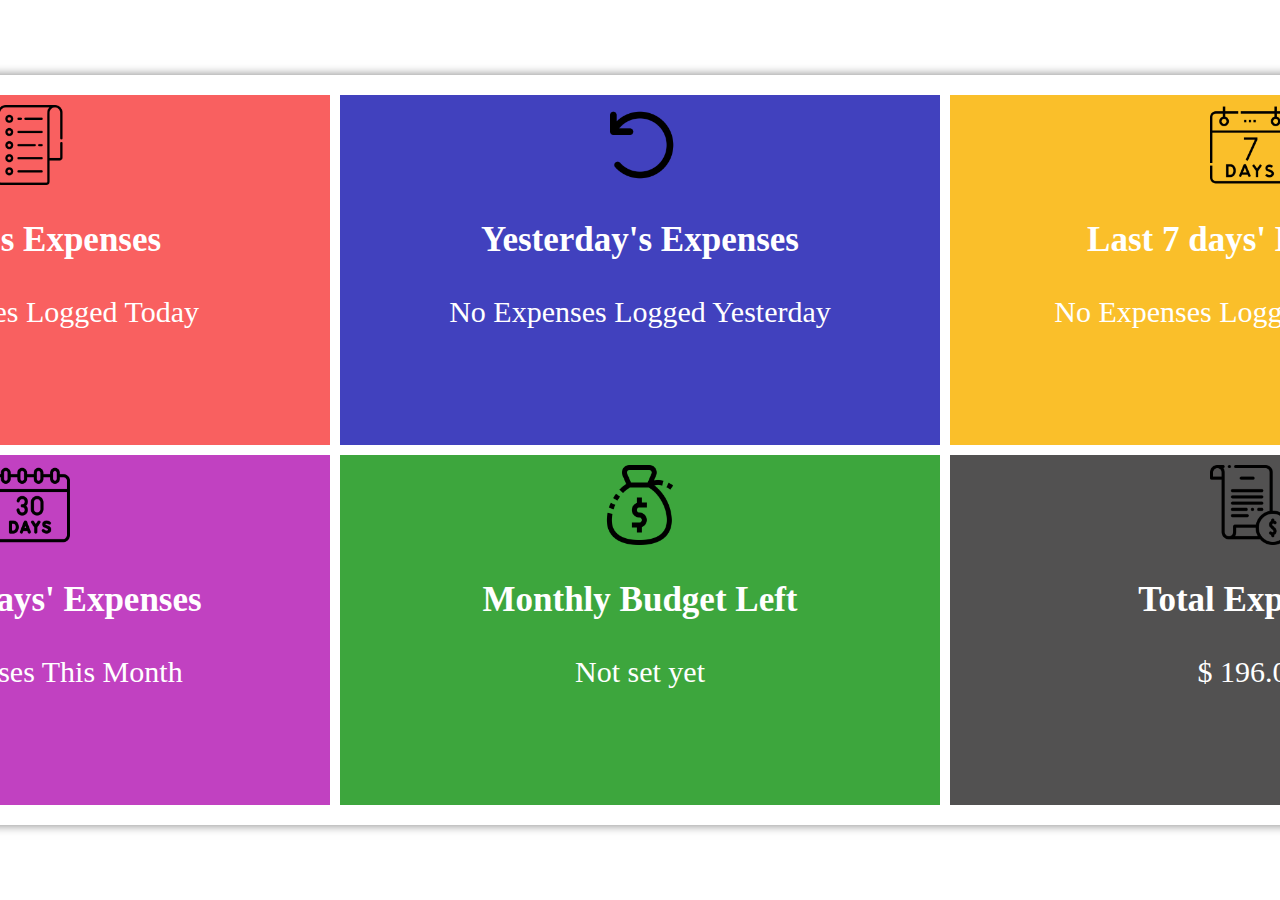
<file: Budget-Tracker/index.html>
<!DOCTYPE html>
<html lang="en">
<head>
    <meta charset="UTF-8">
    <meta name="viewport" content="width=device-width, initial-scale=1.0">
    <link rel="stylesheet" href="styles.css">

    <title>Document</title>
</head>
<body>
    <div class="grid-container">
        <div class="grid item1">
            <img src="Icons/list.png" class="mid" alt="Today's Expenses" height="80px" width="80px" >
            <p class="head">Today's Expenses</p>
            <p class="content">No Expenses Logged Today </p>
        </div>
        <div class="grid item2">
            <img src="Icons/rotate.png" class="mid" alt="Yesterday's Expenses" height="80px" width="80px">
            <p class="head">Yesterday's Expenses</p>
            <p class="content">No Expenses Logged Yesterday</p>
        </div>
        <div class="grid item3" >
            <img src="Icons/week.png" class="mid" alt="Weekly Expenses" height="80px" width="80px">
            <p class="head">Last 7 days' Expenses</p>
            <p class="content">No Expenses Logged This Week</p>
        </div>
        <div class="grid item4">
            <img src="Icons/month.png" class="mid" alt="Monthly Expenses" height="80px" width="80px">
            <p class="head">Last 30 days' Expenses</p>
            <p class="content">No Expenses This Month</p>
        </div>
        <a href="budg.html">
        <div class="grid item5">
            <img src="Icons/money.png" class="mid" alt="Monthly Budget" height="80px" width="80px">
            <p class="head">Monthly Budget Left</p>
            <p class="content">Not set yet</p>
        </div>
        </a>
        <div class="grid item6">
            <img src="Icons/contract.png" class="mid" alt="Total Expenses" height="80px" width="80px">
            <p class="head">Total Expenses</p>
            <p class="content">$ 196.00</p>
        </div>
      </div>
</body>
</html>
</file>
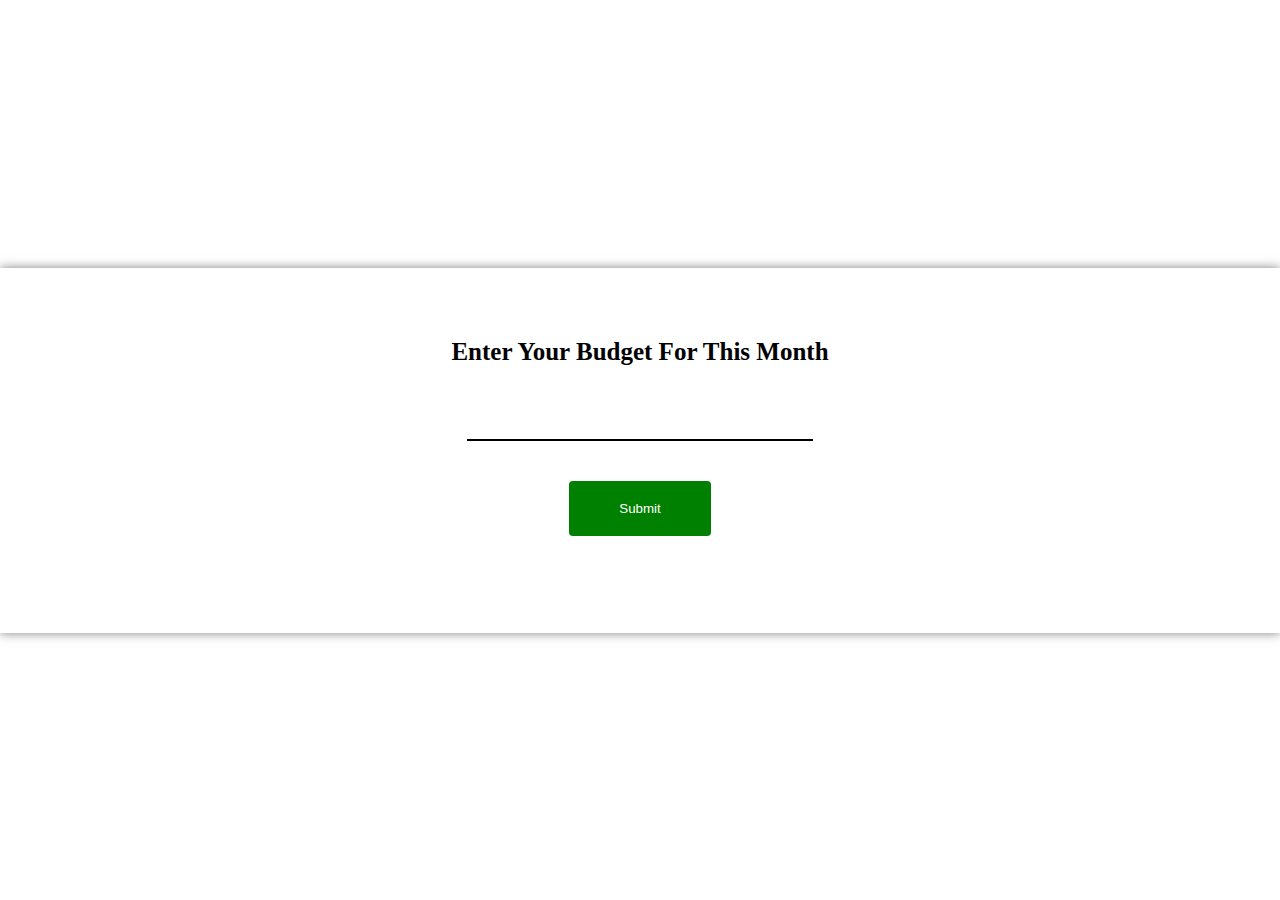
<file: Budget-Tracker/budg.html>
<!DOCTYPE html>
<html lang="en">
<head>
    <meta charset="UTF-8">
    <meta name="viewport" content="width=device-width, initial-scale=1.0">
    <link rel="stylesheet" href="styles.css">
    <title>Document</title>
</head>
<body>
    <div class="grid-container1">
        <div class="txt">
            <label class="bud" >Enter Your Budget For This Month </label>
            <input type="text"></div>
        <button type="submit" class="sub">Submit</button>
    </div>
</body>
</html>
</file>
<file: Budget-Tracker/styles.css>
body { 
  margin: 0;
  height: 100vh;
  display: flex;
  justify-content: center;
  align-items: center;
}

.grid-container {
    border: 1px solid black;
    padding:20px;
    display: grid;
    grid-template-columns: repeat(3, 1fr);
    grid-template-rows: repeat(2, 1fr);
    grid-gap: 10px;
    border: none;
    box-shadow: 0 0 10px rgba(0, 0, 0, 0.5);
  }

  
  .grid-item {
    border: 1px solid black;
    padding: 10px;
    height: 100px;
    width: 550px;
  }
  
  .head{
    text-align: center;
    color: #FFF;
    font-family: Inter;
    font-size: 35px;
    font-style: normal;
    font-weight: 800;
    line-height: normal;
  }

  .content{
    text-align: center;
    color: #FFF;
    font-family: Inter;
    font-size: 30px;
    font-style: normal;
    font-weight: 500;
    line-height: normal;
  }

  .grid{
    height: 350px;
    width: 600px;
  }

  .item1{
    background-color: #f96060;
  }

  .item2{
    background-color: #4141BE;
  }

  .item3{
    background-color: #FABF2A;
  }

  .item4{
    background-color: #C141C1;
  }

  .item5{
    position: fixed;
    background-color: #3DA63D;
  }

  .item6{
    background-color: #525151;
  }

  img {
    display: block;
    margin: auto;
    margin-top: 10px;
  }

  .bud{
    font-weight: bold;
    font-size: 25px;
    display: block;
    margin-bottom: 40px;
  }
  
  .grid-container1{
    height: 25%;
     width: 100%;
     text-align: center;
     background: #fff;
     padding: 70px; 
     border: none;
     box-shadow: 0 0 10px rgba(0, 0, 0, 0.5);
  }

.grid-container1 .txt input{
    height: 100%;
    width: 30%;
    font-size: 27px;
    border: none;
    border-bottom: 2px solid black;
}

  .sub{
    margin-top: 10px;
    padding: 20px 50px 20px 50px;
    border-radius: 4px;
    display: inline-block;
    background-color: green;
    color: white;
    border: none;
    margin-top: 40px;
  }
</file>
